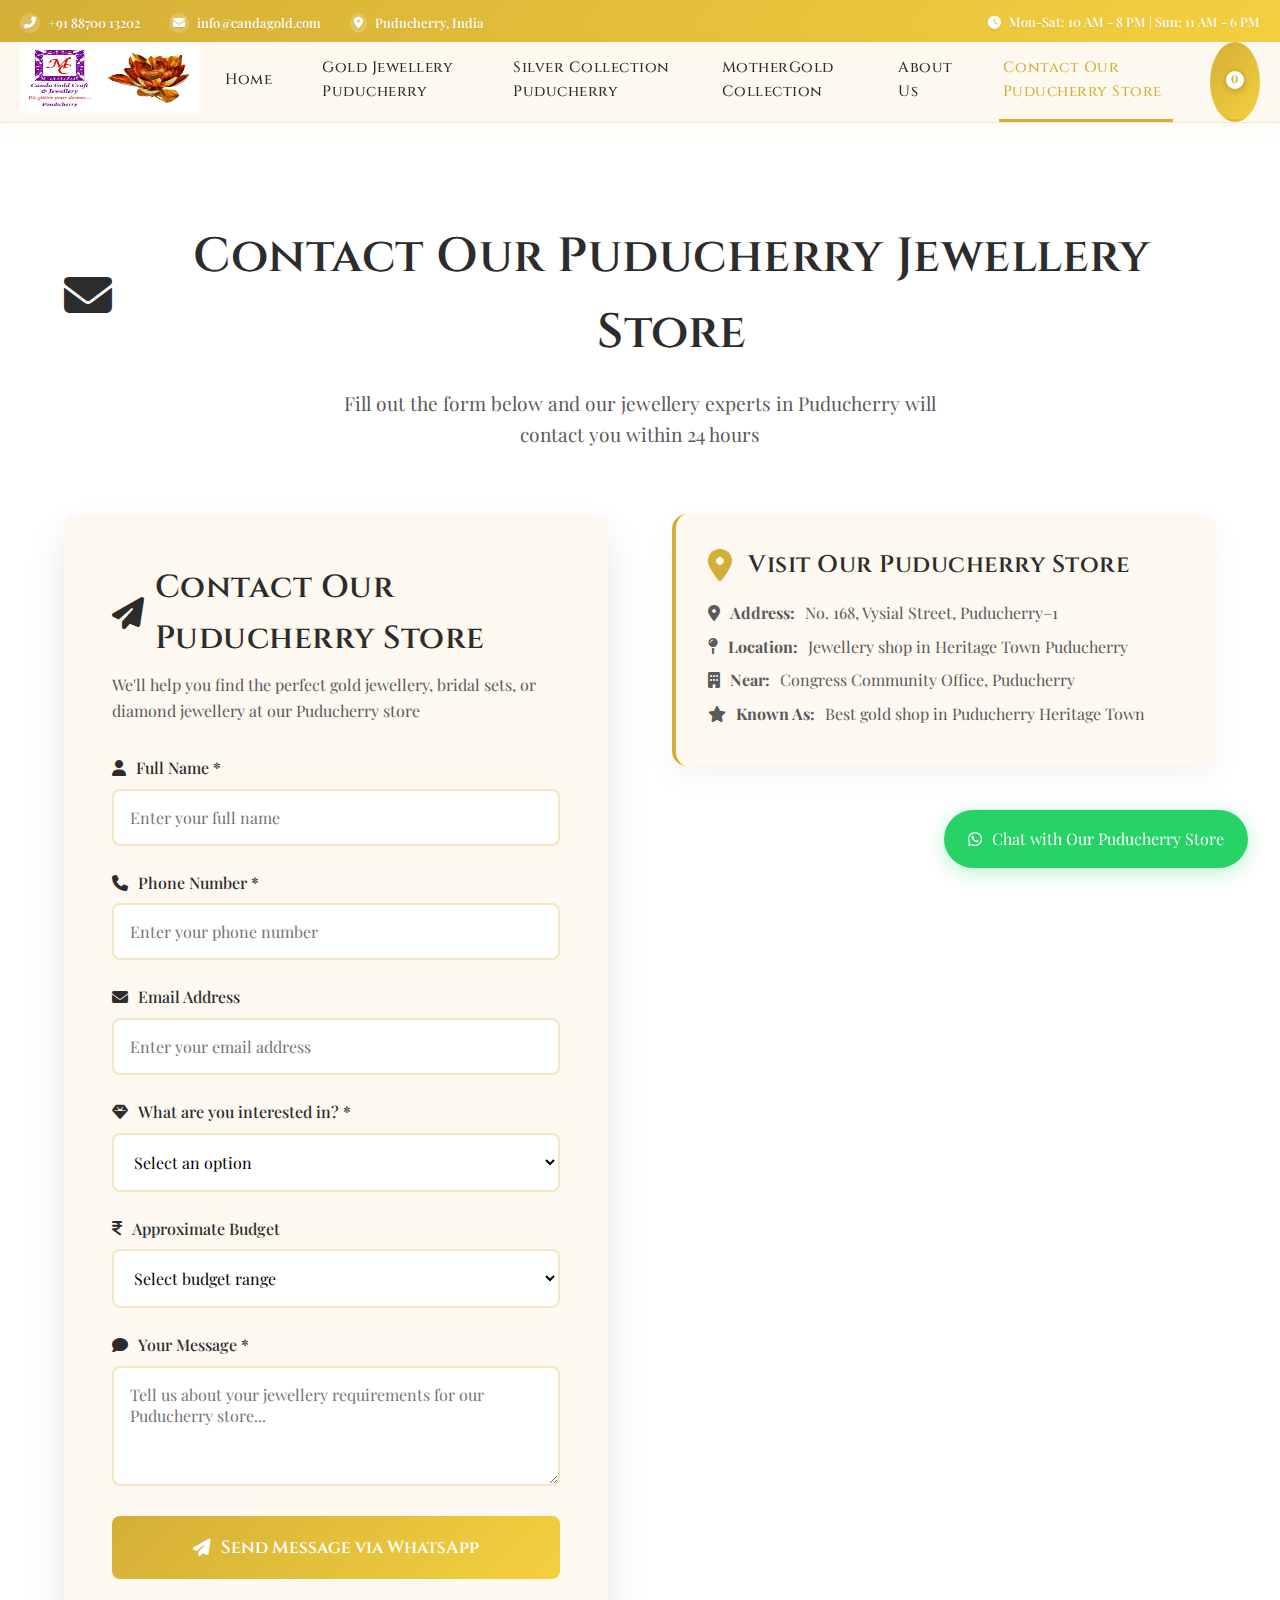
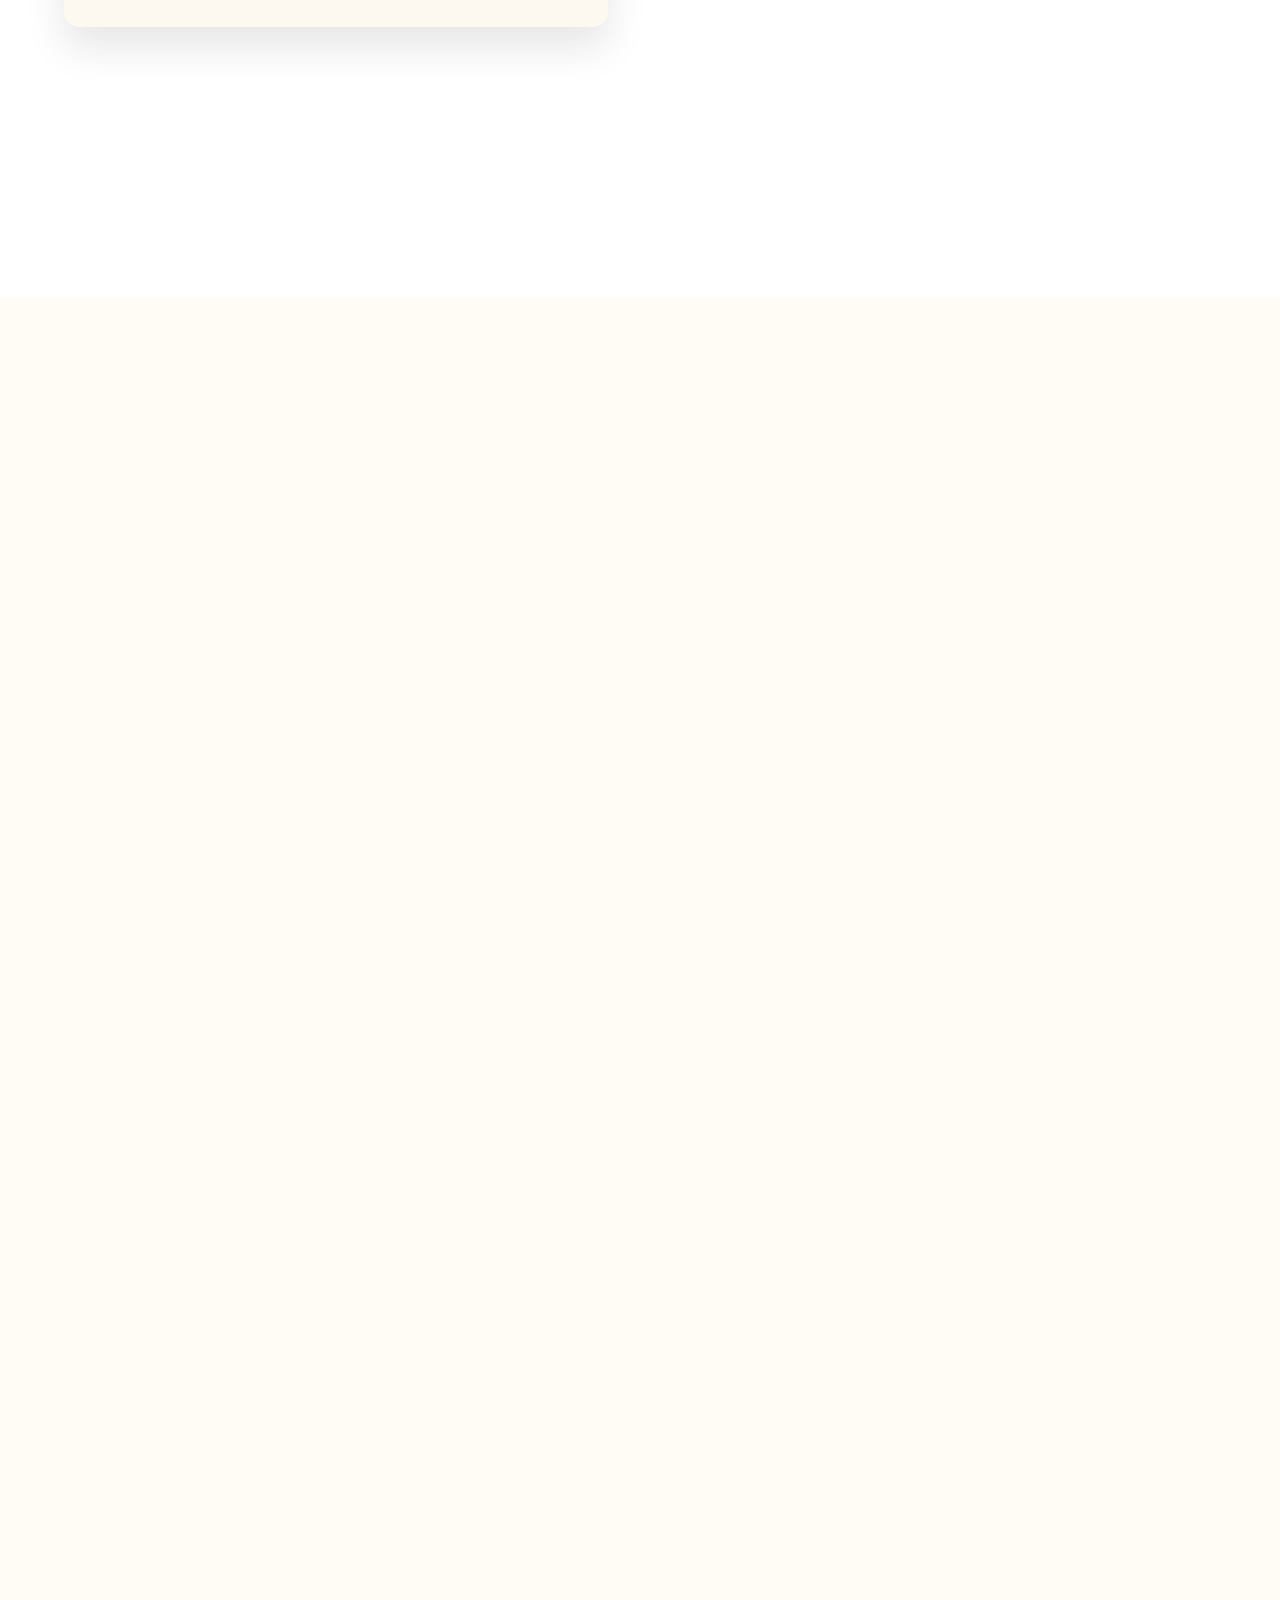
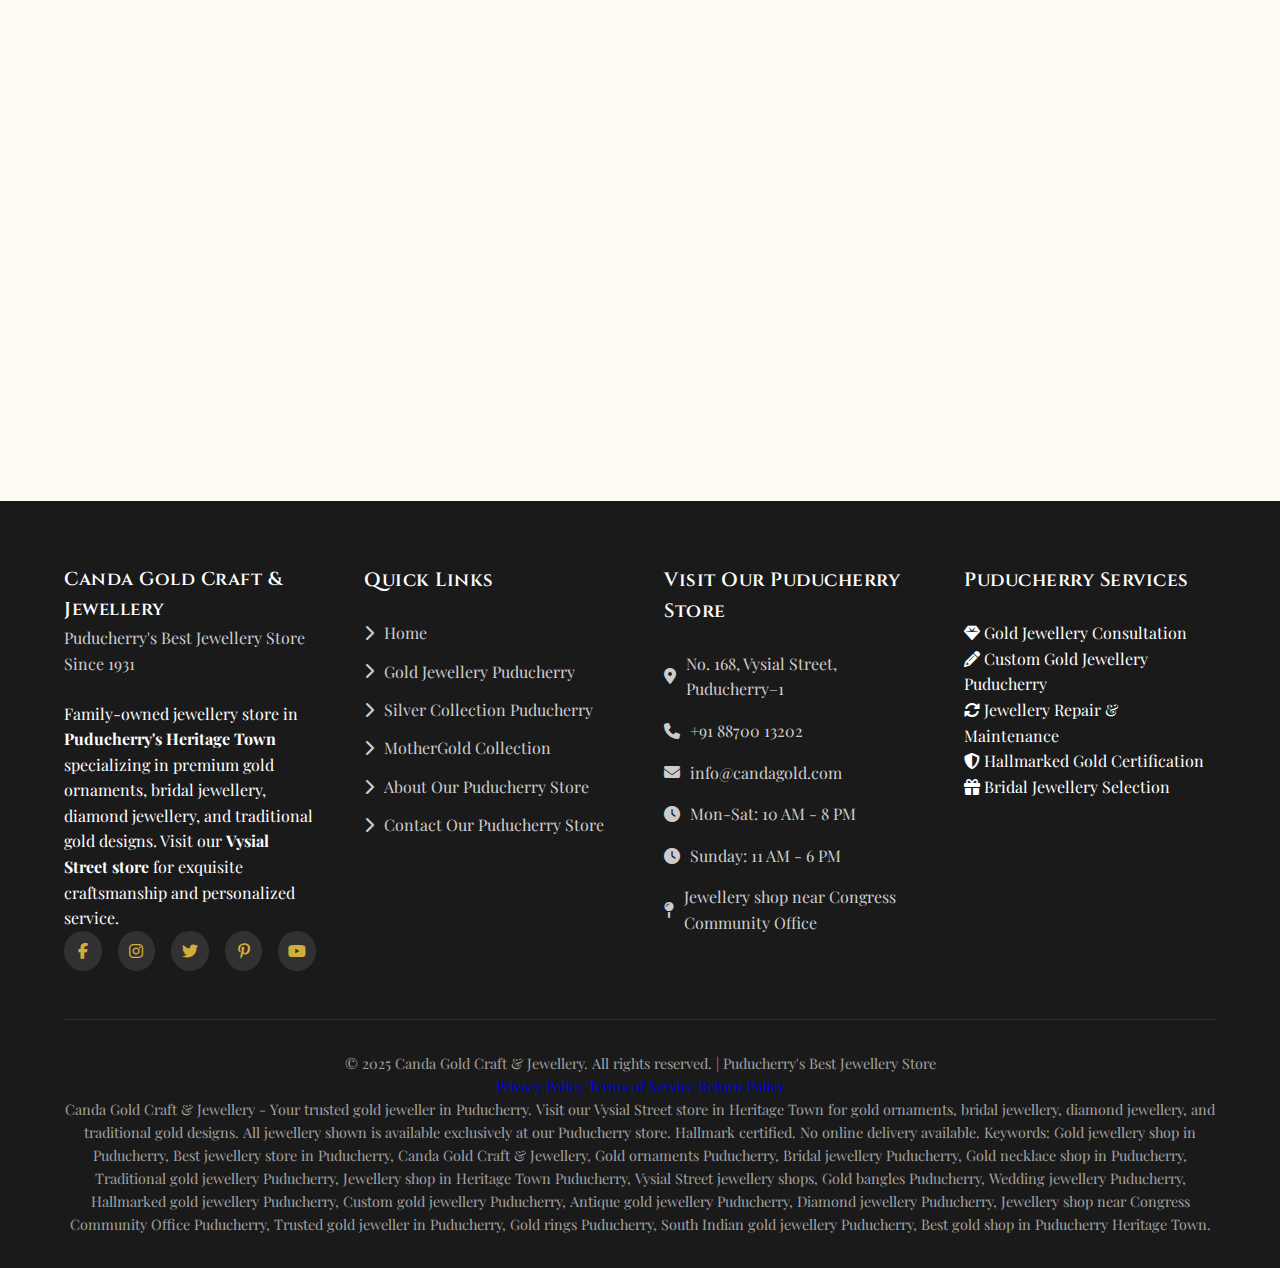
<file: contact.html>
<!DOCTYPE html>
<html lang="en">
<head>
    <meta charset="UTF-8">
    <meta name="viewport" content="width=device-width, initial-scale=1.0">
    <title>Contact Canda Gold Craft & Jewellery - Best Jewellery Store in Puducherry | Visit Our Store</title>
    <meta name="description" content="Contact Canda Gold Craft & Jewellery - Best jewellery store in Puducherry. Visit our Vysial Street store in Heritage Town for gold ornaments, bridal jewellery & diamond jewellery. Call +91 88700 13202.">
    <meta name="keywords" content="Gold jewellery shop in Puducherry, Best jewellery store in Puducherry, Canda Gold Craft & Jewellery, Gold ornaments Puducherry, Bridal jewellery Puducherry, Gold necklace shop in Puducherry, Traditional gold jewellery Puducherry, Jewellery shop in Heritage Town Puducherry, Vysial Street jewellery shops, Gold bangles Puducherry, Wedding jewellery Puducherry, Hallmarked gold jewellery Puducherry, Custom gold jewellery Puducherry, Antique gold jewellery Puducherry, Diamond jewellery Puducherry, Jewellery shop near Congress Community Office Puducherry, Trusted gold jeweller in Puducherry, Gold rings Puducherry, South Indian gold jewellery Puducherry, Best gold shop in Puducherry Heritage Town">
    <meta name="author" content="Canda Gold Craft & Jewellery">
    <link rel="canonical" href="https://candagoldpuducherry.com/contact.html">
    
    <!-- Structured Data -->
    <script type="application/ld+json">
    {
      "@context": "https://schema.org",
      "@type": "ContactPage",
      "name": "Contact Canda Gold Craft & Jewellery",
      "description": "Contact information for Puducherry's best jewellery store specializing in gold, diamond, and bridal jewellery",
      "mainEntity": {
        "@type": "JewelryStore",
        "name": "Canda Gold Craft & Jewellery",
        "telephone": "+91-8870013202",
        "email": "info@candagold.com",
        "address": {
          "@type": "PostalAddress",
          "streetAddress": "No. 168, Vysial Street",
          "addressLocality": "Puducherry",
          "postalCode": "605001",
          "addressCountry": "IN"
        },
        "openingHours": "Mo-Sa 10:00-20:00, Su 11:00-18:00",
        "priceRange": "₹₹₹",
        "keywords": "Gold jewellery shop in Puducherry, Best jewellery store in Puducherry"
      }
    }
    </script>
    
    <link rel="stylesheet" href="https://cdnjs.cloudflare.com/ajax/libs/font-awesome/6.5.0/css/all.min.css" />
    <link href="https://fonts.googleapis.com/css2?family=Cinzel:wght@400;500;600;700&family=Playfair+Display:wght@400;500;700&display=swap" rel="stylesheet">
    <link rel="icon" type="image/x-icon" href="https://cdn-icons-png.flaticon.com/512/3135/3135715.png">
    <style>
        /* Reset and Base Styles */
        * {
            margin: 0;
            padding: 0;
            box-sizing: border-box;
        }

        :root {
            --primary-gold: #D4AF37;
            --secondary-gold: #F4D03F;
            --light-gold: #FFE8A0;
            --cream-bg: #FFFCF5;
            --ivory-bg: #FDF8F0;
            --warm-white: #FAF7F0;
            --dark-text: #2C2C2C;
            --medium-text: #5A5A5A;
            --light-text: #7A7A7A;
            --accent-bronze: #B08D57;
            --shadow-light: rgba(212, 175, 55, 0.1);
            --shadow-medium: rgba(212, 175, 55, 0.2);
            --shadow-heavy: rgba(212, 175, 55, 0.3);
        }

        body {
            font-family: 'Playfair Display', serif;
            color: var(--dark-text);
            background-color: var(--cream-bg);
            line-height: 1.6;
        }

        h1, h2, h3, h4 {
            font-family: 'Cinzel', serif;
            font-weight: 600;
            letter-spacing: 0.5px;
        }

        /* SEO Header Section */
        .seo-header-section {
            background: linear-gradient(135deg, rgba(212, 175, 55, 0.1), rgba(244, 208, 63, 0.1));
            padding: 40px 20px;
            border-bottom: 2px solid var(--primary-gold);
        }

        .seo-header-container {
            max-width: 1200px;
            margin: 0 auto;
            text-align: center;
        }

        .seo-header-container h1 {
            font-size: 2.5rem;
            color: var(--dark-text);
            margin-bottom: 20px;
        }

        .seo-header-container h1 .highlight {
            color: var(--primary-gold);
        }

        .seo-header-container p {
            font-size: 1.2rem;
            color: var(--medium-text);
            margin-bottom: 25px;
            max-width: 800px;
            margin-left: auto;
            margin-right: auto;
        }

        .seo-keywords-tags {
            display: flex;
            flex-wrap: wrap;
            justify-content: center;
            gap: 10px;
            margin-top: 20px;
        }

        .seo-keywords-tags span {
            background: white;
            padding: 8px 15px;
            border-radius: 20px;
            font-size: 0.9rem;
            color: var(--primary-gold);
            border: 1px solid var(--primary-gold);
        }

        /* Top Bar Styling */
        .top-bar {
            background: linear-gradient(135deg, var(--primary-gold) 0%, var(--secondary-gold) 100%);
            padding: 8px 0;
            box-shadow: 0 2px 15px rgba(212, 175, 55, 0.2);
        }

        .top-bar-content {
            max-width: 1400px;
            margin: 0 auto;
            padding: 0 20px;
            display: flex;
            justify-content: space-between;
            align-items: center;
        }
         
        .logo img{
            height: 70px;
            width: 180px;
        }

        .top-bar-left span {
            margin-right: 25px;
            color: white;
            font-size: 13px;
            display: inline-flex;
            align-items: center;
            gap: 8px;
            font-weight: 500;
            text-shadow: 0 1px 2px rgba(0, 0, 0, 0.1);
        }

        .top-bar-left span i {
            font-size: 12px;
            background: rgba(255, 255, 255, 0.2);
            padding: 4px;
            border-radius: 50%;
        }

        .top-bar-right span {
            color: white;
            font-size: 13px;
            display: inline-flex;
            align-items: center;
            gap: 8px;
            font-weight: 500;
            text-shadow: 0 1px 2px rgba(0, 0, 0, 0.1);
        }

        /* Navbar Styling */
        .navbar {
            background: var(--ivory-bg);
            border-bottom: 1px solid rgba(212, 175, 55, 0.2);
            position: sticky;
            top: 0;
            z-index: 1000;
            padding: 0;
            box-shadow: 0 4px 20px rgba(212, 175, 55, 0.08);
            backdrop-filter: blur(10px);
        }

        .nav-container {
            max-width: 1400px;
            margin: 0 auto;
            padding: 0 20px;
            display: flex;
            justify-content: space-between;
            align-items: center;
            position: relative;
            height: 80px;
        }

        .logo {
            display: flex;
            align-items: center;
            gap: 15px;
            text-decoration: none;
            padding: 10px 0;
        }

        .logo i {
            font-size: 2.8rem;
            color: var(--primary-gold);
            text-shadow: 0 0 20px rgba(212, 175, 55, 0.3);
            background: linear-gradient(135deg, var(--primary-gold), var(--secondary-gold));
            -webkit-background-clip: text;
            -webkit-text-fill-color: transparent;
            animation: gemGlow 3s ease-in-out infinite alternate;
        }

        @keyframes gemGlow {
            0% { text-shadow: 0 0 10px rgba(212, 175, 55, 0.3); }
            100% { text-shadow: 0 0 25px rgba(212, 175, 55, 0.6); }
        }

        /* Navigation Links */
        .nav-links {
            display: flex;
            gap: 0;
            list-style: none;
            margin: 0;
            padding: 0;
            align-items: center;
            height: 100%;
        }

        .nav-links > li {
            position: relative;
            height: 100%;
            display: flex;
            align-items: center;
        }

        .nav-links > li > a {
            color: var(--dark-text);
            text-decoration: none;
            padding: 0 25px;
            display: flex;
            align-items: center;
            gap: 10px;
            font-family: 'Cinzel', serif;
            font-weight: 500;
            font-size: 15px;
            letter-spacing: 0.5px;
            transition: all 0.3s cubic-bezier(0.4, 0, 0.2, 1);
            height: 100%;
            position: relative;
            border-bottom: 3px solid transparent;
        }

        .nav-links > li > a:hover {
            color: var(--primary-gold);
            background: linear-gradient(to bottom, transparent 50%, rgba(212, 175, 55, 0.05) 50%);
        }

        .nav-links > li > a::after {
            content: '';
            position: absolute;
            bottom: -3px;
            left: 50%;
            width: 0;
            height: 3px;
            background: linear-gradient(90deg, var(--primary-gold), var(--secondary-gold));
            transform: translateX(-50%);
            transition: width 0.3s ease;
        }

        .nav-links > li > a:hover::after {
            width: 80%;
        }

        .nav-links li.active a {
            color: var(--primary-gold);
        }

        .nav-links li.active a::after {
            width: 80%;
            background: var(--primary-gold);
        }

        .heart-icon a {
            padding: 15px;
            border-radius: 50%;
            width: 50px;
            height: 50px;
            display: flex;
            align-items: center;
            justify-content: center;
            position: relative;
            margin-left: 15px;
            transition: all 0.3s ease;
            background: linear-gradient(135deg, var(--primary-gold), var(--secondary-gold));
        }

        .heart-icon a:hover {
            transform: scale(1.1) rotate(10deg);
        }

        .heart-icon i {
            color: white;
            font-size: 18px;
        }

        .like-count {
            position: absolute;
            background: white;
            color: var(--primary-gold);
            font-size: 11px;
            width: 22px;
            height: 22px;
            border-radius: 50%;
            display: flex;
            align-items: center;
            justify-content: center;
            font-weight: bold;
            border: 2px solid var(--primary-gold);
            box-shadow: 0 2px 5px rgba(0, 0, 0, 0.1);
        }

        /* Mobile Menu Button */
        .mobile-menu-btn {
            display: none;
            background: none;
            border: none;
            color: var(--primary-gold);
            font-size: 1.8rem;
            cursor: pointer;
            padding: 10px;
            z-index: 1001;
            transition: all 0.3s ease;
        }

        .mobile-menu-btn:hover {
            transform: scale(1.1);
        }

        /* Contact Hero Section - GOLD THEME */
        .contact-hero {
            min-height: 70vh;
            background: linear-gradient(135deg, rgba(212, 175, 55, 0.95), rgba(244, 208, 63, 0.95)), 
                        url('https://images.unsplash.com/photo-1599643478518-a784e5dc4c8f?ixlib=rb-4.0.3&auto=format&fit=crop&w=1600&q=80');
            background-size: cover;
            background-position: center;
            color: var(--dark-text);
            display: flex;
            align-items: center;
            justify-content: center;
            padding: 5rem 5%;
            text-align: center;
            position: relative;
            overflow: hidden;
        }

        .contact-hero::before {
            content: '';
            position: absolute;
            top: 0;
            left: 0;
            right: 0;
            bottom: 0;
            background: url("data:image/svg+xml,%3Csvg width='100' height='100' viewBox='0 0 100 100' xmlns='http://www.w3.org/2000/svg'%3E%3Cpath d='M11 18c3.866 0 7-3.134 7-7s-3.134-7-7-7-7 3.134-7 7 3.134 7 7 7zm48 25c3.866 0 7-3.134 7-7s-3.134-7-7-7-7 3.134-7 7 3.134 7 7 7zm-43-7c1.657 0 3-1.343 3-3s-1.343-3-3-3-3 1.343-3 3 1.343 3 3 3zm63 31c1.657 0 3-1.343 3-3s-1.343-3-3-3-3 1.343-3 3 1.343 3 3 3zM34 90c1.657 0 3-1.343 3-3s-1.343-3-3-3-3 1.343-3 3 1.343 3 3 3zm56-76c1.657 0 3-1.343 3-3s-1.343-3-3-3-3 1.343-3 3 1.343 3 3 3zM12 86c2.21 0 4-1.79 4-4s-1.79-4-4-4-4 1.79-4 4 1.79 4 4 4zm28-65c2.21 0 4-1.79 4-4s-1.79-4-4-4-4 1.79-4 4 1.79 4 4 4zm23-11c2.76 0 5-2.24 5-5s-2.24-5-5-5-5 2.24-5 5 2.24 5 5 5zm-6 60c2.21 0 4-1.79 4-4s-1.79-4-4-4-4 1.79-4 4 1.79 4 4 4zm29 22c2.76 0 5-2.24 5-5s-2.24-5-5-5-5 2.24-5 5 2.24 5 5 5zM32 63c2.76 0 5-2.24 5-5s-2.24-5-5-5-5 2.24-5 5 2.24 5 5 5zm57-13c2.76 0 5-2.24 5-5s-2.24-5-5-5-5 2.24-5 5 2.24 5 5 5zm-9-21c1.105 0 2-.895 2-2s-.895-2-2-2-2 .895-2 2 .895 2 2 2zM60 91c1.105 0 2-.895 2-2s-.895-2-2-2-2 .895-2 2 .895 2 2 2zM35 41c1.105 0 2-.895 2-2s-.895-2-2-2-2 .895-2 2 .895 2 2 2zM12 60c1.105 0 2-.895 2-2s-.895-2-2-2-2 .895-2 2 .895 2 2 2z' fill='%23ffffff' fill-opacity='0.1' fill-rule='evenodd'/%3E%3C/svg%3E");
            opacity: 0.3;
        }

        .hero-content {
            max-width: 800px;
            position: relative;
            z-index: 2;
        }

        .hero-content h1 {
            font-size: 3.5rem;
            margin-bottom: 1rem;
            color: var(--dark-text);
            text-shadow: 2px 2px 4px rgba(255, 255, 255, 0.5);
        }

        .hero-content h1 i {
            margin-right: 15px;
            color: var(--primary-gold);
        }

        .tagline {
            font-size: 2rem;
            margin-bottom: 1.5rem;
            font-weight: 400;
            color: var(--dark-text);
        }

        .description {
            font-size: 1.2rem;
            margin-bottom: 3rem;
            color: var(--medium-text);
            font-weight: 500;
        }

        .hero-stats {
            display: flex;
            justify-content: center;
            gap: 4rem;
            margin-top: 4rem;
            flex-wrap: wrap;
        }

        .hero-stat {
            display: flex;
            align-items: center;
            gap: 1rem;
            text-align: left;
            background: rgba(255, 255, 255, 0.8);
            padding: 1.5rem;
            border-radius: 10px;
            box-shadow: 0 5px 15px rgba(0, 0, 0, 0.1);
            transition: transform 0.3s ease;
        }

        .hero-stat:hover {
            transform: translateY(-5px);
        }

        .hero-stat i {
            font-size: 2.5rem;
            color: var(--primary-gold);
        }

        .hero-stat h3 {
            font-size: 2rem;
            margin-bottom: 0.2rem;
            color: var(--primary-gold);
        }

        .hero-stat p {
            font-size: 1rem;
            color: var(--medium-text);
            font-weight: 500;
        }

        /* Contact Form Section */
        .contact-form-section {
            padding: 6rem 5%;
            background: white;
        }

        .container {
            max-width: 1200px;
            margin: 0 auto;
        }

        .section-header {
            text-align: center;
            margin-bottom: 4rem;
        }

        .section-header h2 {
            font-size: 3rem;
            color: var(--dark-text);
            margin-bottom: 1rem;
            display: flex;
            align-items: center;
            justify-content: center;
            gap: 15px;
        }

        .section-subtitle {
            font-size: 1.2rem;
            color: var(--medium-text);
            max-width: 600px;
            margin: 0 auto;
        }

        .contact-grid {
            display: grid;
            grid-template-columns: 1fr 1fr;
            gap: 4rem;
            align-items: start;
        }

        /* Contact Form */
        .contact-form {
            background: var(--ivory-bg);
            padding: 3rem;
            border-radius: 15px;
            box-shadow: 0 20px 40px rgba(0, 0, 0, 0.1);
        }

        .form-header {
            margin-bottom: 2rem;
        }

        .form-header h3 {
            font-size: 2rem;
            color: var(--dark-text);
            margin-bottom: 0.5rem;
            display: flex;
            align-items: center;
            gap: 10px;
        }

        .form-header p {
            color: var(--medium-text);
        }

        .form-group {
            margin-bottom: 1.5rem;
        }

        .form-group label {
            display: block;
            margin-bottom: 0.5rem;
            font-weight: 500;
            color: var(--dark-text);
            display: flex;
            align-items: center;
            gap: 10px;
        }

        .form-group input,
        .form-group select,
        .form-group textarea {
            width: 100%;
            padding: 1rem;
            border: 2px solid rgba(212, 175, 55, 0.3);
            border-radius: 8px;
            font-family: 'Playfair Display', serif;
            font-size: 1rem;
            transition: all 0.3s ease;
            background: white;
        }

        .form-group input:focus,
        .form-group select:focus,
        .form-group textarea:focus {
            outline: none;
            border-color: var(--primary-gold);
            box-shadow: 0 0 0 3px rgba(212, 175, 55, 0.1);
        }

        .form-group textarea {
            resize: vertical;
            min-height: 120px;
        }

        .submit-btn {
            width: 100%;
            padding: 1.2rem;
            background: linear-gradient(135deg, var(--primary-gold), var(--secondary-gold));
            color: white;
            border: none;
            border-radius: 8px;
            font-family: 'Cinzel', serif;
            font-size: 1.1rem;
            font-weight: 600;
            cursor: pointer;
            transition: all 0.3s ease;
            display: flex;
            align-items: center;
            justify-content: center;
            gap: 10px;
            margin-top: 1rem;
        }

        .submit-btn:hover {
            transform: translateY(-2px);
            box-shadow: 0 10px 25px rgba(212, 175, 55, 0.3);
        }

        /* Contact Info */
        .contact-info {
            display: flex;
            flex-direction: column;
            gap: 2rem;
        }

        .info-card {
            background: var(--ivory-bg);
            padding: 2rem;
            border-radius: 15px;
            box-shadow: 0 10px 30px rgba(0, 0, 0, 0.05);
            transition: all 0.3s ease;
            border-left: 4px solid var(--primary-gold);
        }

        .info-card:hover {
            transform: translateY(-5px);
            box-shadow: 0 15px 35px rgba(212, 175, 55, 0.15);
        }

        .info-header {
            display: flex;
            align-items: center;
            gap: 1rem;
            margin-bottom: 1rem;
        }

        .info-header i {
            font-size: 2rem;
            color: var(--primary-gold);
        }

        .info-header h3 {
            font-size: 1.5rem;
            color: var(--dark-text);
        }

        .info-content p {
            color: var(--medium-text);
            margin-bottom: 0.5rem;
            display: flex;
            align-items: center;
            gap: 10px;
        }

        .whatsapp-cta {
            background: linear-gradient(135deg, var(--primary-gold), var(--secondary-gold));
            color: white;
            padding: 2rem;
            border-radius: 15px;
            text-align: center;
            margin-top: 2rem;
        }

        .whatsapp-cta h3 {
            font-size: 1.8rem;
            margin-bottom: 1rem;
        }

        .whatsapp-cta p {
            margin-bottom: 1.5rem;
            opacity: 0.9;
        }

        .whatsapp-btn-large {
            display: inline-flex;
            align-items: center;
            gap: 10px;
            background: #25D366;
            color: white;
            padding: 1rem 2rem;
            border-radius: 50px;
            text-decoration: none;
            font-weight: 600;
            transition: all 0.3s ease;
        }

        .whatsapp-btn-large:hover {
            transform: translateY(-3px);
            box-shadow: 0 10px 25px rgba(37, 211, 102, 0.4);
        }

        /* Contact Methods */
        .contact-methods {
            padding: 6rem 5%;
            background: var(--cream-bg);
        }

        .methods-grid {
            display: grid;
            grid-template-columns: repeat(auto-fit, minmax(250px, 1fr));
            gap: 2rem;
            max-width: 1200px;
            margin: 0 auto;
        }

        .method-card {
            background: white;
            padding: 2.5rem;
            border-radius: 15px;
            text-align: center;
            box-shadow: 0 10px 30px rgba(0, 0, 0, 0.05);
            transition: all 0.3s ease;
        }

        .method-card:hover {
            transform: translateY(-10px);
            box-shadow: 0 20px 40px rgba(212, 175, 55, 0.1);
        }

        .method-icon {
            width: 80px;
            height: 80px;
            background: linear-gradient(135deg, var(--primary-gold), var(--secondary-gold));
            border-radius: 50%;
            display: flex;
            align-items: center;
            justify-content: center;
            margin: 0 auto 1.5rem;
            color: white;
            font-size: 2rem;
        }

        .method-card h3 {
            font-size: 1.5rem;
            margin-bottom: 1rem;
            color: var(--dark-text);
        }

        .method-card p {
            color: var(--medium-text);
            margin-bottom: 1.5rem;
        }

        .method-action {
            display: inline-flex;
            align-items: center;
            gap: 10px;
            color: var(--primary-gold);
            text-decoration: none;
            font-weight: 500;
            transition: all 0.3s ease;
        }

        .method-action:hover {
            gap: 15px;
        }

        /* Location Map Section */
        .location-map-section {
            padding: 4rem 5%;
            background: white;
        }

        .map-container {
            max-width: 1200px;
            margin: 0 auto;
        }

        .map-frame {
            border-radius: 15px;
            overflow: hidden;
            box-shadow: 0 20px 40px rgba(0,0,0,0.1);
        }

        /* Footer */
        footer {
            background: #1a1a1a;
            padding: 4rem 5% 2rem;
            color: white;
        }

        .footer-content {
            display: grid;
            grid-template-columns: repeat(auto-fit, minmax(250px, 1fr));
            gap: 3rem;
            max-width: 1200px;
            margin: 0 auto;
        }

        .footer-logo {
            font-family: 'Cinzel', serif;
            font-size: 1.8rem;
            font-weight: 700;
            color: var(--primary-gold);
            margin-bottom: 1rem;
            display: flex;
            align-items: center;
            gap: 10px;
        }

        .footer-tagline {
            color: rgba(255, 255, 255, 0.8);
            margin-bottom: 1.5rem;
        }

        .social-links {
            display: flex;
            gap: 1rem;
        }

        .social-links a {
            width: 40px;
            height: 40px;
            background: rgba(255, 255, 255, 0.1);
            border-radius: 50%;
            display: flex;
            align-items: center;
            justify-content: center;
            color: var(--primary-gold);
            text-decoration: none;
            transition: all 0.3s ease;
        }

        .social-links a:hover {
            background: var(--primary-gold);
            color: #1a1a1a;
            transform: translateY(-3px);
        }

        .footer-section h4 {
            font-size: 1.2rem;
            margin-bottom: 1.5rem;
            color: white;
            font-weight: 600;
        }

        .footer-links {
            list-style: none;
        }

        .footer-links li {
            margin-bottom: 0.8rem;
        }

        .footer-links a {
            color: rgba(255, 255, 255, 0.8);
            text-decoration: none;
            transition: color 0.3s ease;
            display: flex;
            align-items: center;
            gap: 10px;
        }

        .footer-links a:hover {
            color: var(--primary-gold);
        }

        .visit-info p {
            color: rgba(255, 255, 255, 0.8);
            margin-bottom: 1rem;
            display: flex;
            align-items: center;
            gap: 10px;
        }

        .footer-bottom {
            text-align: center;
            margin-top: 3rem;
            padding-top: 2rem;
            border-top: 1px solid rgba(255, 255, 255, 0.1);
            color: rgba(255, 255, 255, 0.6);
            font-size: 0.9rem;
        }

        /* WhatsApp Button */
        .whatsapp-btn {
            position: fixed;
            bottom: 2rem;
            right: 2rem;
            background: #25D366;
            color: white;
            padding: 1rem 1.5rem;
            border-radius: 50px;
            text-decoration: none;
            display: flex;
            align-items: center;
            gap: 10px;
            box-shadow: 0 5px 20px rgba(37, 211, 102, 0.3);
            z-index: 1000;
            transition: all 0.3s ease;
        }

        .whatsapp-btn:hover {
            transform: translateY(-3px);
            box-shadow: 0 8px 25px rgba(37, 211, 102, 0.4);
        }

        /* Back to Top */
        .back-to-top {
            position: fixed;
            bottom: 5rem;
            right: 2rem;
            width: 50px;
            height: 50px;
            background: linear-gradient(135deg, var(--primary-gold), var(--secondary-gold));
            color: white;
            border: none;
            border-radius: 50%;
            cursor: pointer;
            display: none;
            align-items: center;
            justify-content: center;
            font-size: 1.2rem;
            z-index: 1000;
            transition: all 0.3s ease;
        }

        .back-to-top:hover {
            transform: translateY(-3px);
            box-shadow: 0 5px 15px rgba(212, 175, 55, 0.3);
        }

        /* Mobile Overlay */
        .mobile-overlay {
            display: none;
            position: fixed;
            top: 0;
            left: 0;
            width: 100%;
            height: 100%;
            background: rgba(0, 0, 0, 0.5);
            backdrop-filter: blur(3px);
            z-index: 999;
        }

        .mobile-overlay.active {
            display: block;
        }

        /* Responsive Design */
        @media (max-width: 1200px) {
            .nav-links > li > a {
                padding: 0 18px;
                font-size: 14px;
            }
        }

        @media (max-width: 992px) {
            .mobile-menu-btn {
                display: block;
            }
            
            .nav-links {
                position: fixed;
                top: 0;
                right: -320px;
                width: 320px;
                height: 100vh;
                background: var(--ivory-bg);
                flex-direction: column;
                padding-top: 100px;
                transition: right 0.4s cubic-bezier(0.4, 0, 0.2, 1);
                overflow-y: auto;
                box-shadow: -10px 0 30px rgba(212, 175, 55, 0.15);
                z-index: 1000;
            }
            
            .nav-links.active {
                right: 0;
            }
            
            .nav-links > li {
                width: 100%;
                height: auto;
            }
            
            .nav-links > li > a {
                padding: 20px 30px;
                border-bottom: 1px solid rgba(212, 175, 55, 0.1);
                width: 100%;
                justify-content: space-between;
                font-size: 16px;
            }
            
            .contact-grid {
                grid-template-columns: 1fr;
                gap: 3rem;
            }

            .hero-content h1 {
                font-size: 2.5rem;
            }

            .tagline {
                font-size: 1.8rem;
            }

            .description {
                font-size: 1.1rem;
            }

            .hero-stats {
                flex-direction: column;
                gap: 1.5rem;
            }

            .contact-form {
                padding: 2rem;
            }

            .methods-grid {
                grid-template-columns: 1fr;
            }
        }

        @media (max-width: 576px) {
            .nav-links {
                width: 100%;
                right: -100%;
            }
            
            .top-bar-left span,
            .top-bar-right span {
                font-size: 11px;
            }
            
            .nav-container {
                height: 70px;
            }

            .seo-keywords-tags {
                flex-direction: column;
                align-items: center;
            }
        }

        /* Animations */
        .fade-in {
            opacity: 0;
            transform: translateY(30px);
            transition: all 0.6s ease;
        }

        .fade-in.visible {
            opacity: 1;
            transform: translateY(0);
        }
    </style>
</head>
<body>
    <!-- SEO Header Section -->
    <!-- <section class="seo-header-section">
        <div class="seo-header-container">
            <h1>Contact <span class="highlight">Canda Gold Craft & Jewellery</span> - Best Jewellery Store in Puducherry</h1>
            <p>Visit our Vysial Street store in Heritage Town, Puducherry for premium gold ornaments, bridal jewellery, diamond jewellery, and traditional gold designs. Contact us today for personalized consultation.</p>
            <div class="seo-keywords-tags">
                <span>Gold jewellery shop in Puducherry</span>
                <span>Best jewellery store in Puducherry</span>
                <span>Bridal jewellery Puducherry</span>
                <span>Diamond jewellery Puducherry</span>
                <span>Vysial Street jewellery shops</span>
            </div>
        </div>
    </section> -->

    <!-- Navigation -->
    <header>
        <div class="top-bar">
            <div class="top-bar-content">
                <div class="top-bar-left">
                    <span><i class="fas fa-phone-alt"></i> +91 88700 13202</span>
                    <span><i class="fas fa-envelope"></i> info@candagold.com</span>
                    <span><i class="fas fa-map-marker-alt"></i> Puducherry, India</span>
                </div>
                <div class="top-bar-right">
                    <span><i class="fas fa-clock"></i> Mon-Sat: 10 AM - 8 PM | Sun: 11 AM - 6 PM</span>
                </div>
            </div>
        </div>
        
        <nav class="navbar">
            <div class="nav-container">
                <a href="./index.html" class="logo">
                    <div class="logo-text">
                        <img src="./images/Logo canda[1]_page-0001.png" alt="Canda Gold Craft & Jewellery - Best Jewellery Store in Puducherry">
                    </div>
                </a>
                
                <div class="mobile-menu-btn">
                    <i class="fas fa-bars"></i>
                </div>
                
                <ul class="nav-links">
                    <li><a href="./index.html">Home</a></li>
                    <li><a href="./gold.html">Gold Jewellery Puducherry</a></li>
                    <li><a href="./silver.html">Silver Collection Puducherry</a></li>
                    <li><a href="./mothergold.html">MotherGold Collection</a></li>
                    <li><a href="./about.html">About Us</a></li>
                    <li class="active"><a href="./contact.html">Contact Our Puducherry Store</a></li>
                    <li class="heart-icon">
                        <a href="#">
                            <i class="fas fa-heart"></i> 
                            <span class="like-count">0</span>
                        </a>
                    </li>
                </ul>
            </div>
        </nav>
        <div class="mobile-overlay"></div>
    </header>

    <!-- Contact Hero Section -->
   
    <!-- Contact Form Section -->
    <section class="contact-form-section">
        <div class="container">
            <div class="section-header fade-in">
                <h2><i class="fas fa-envelope"></i> Contact Our Puducherry Jewellery Store</h2>
                <p class="section-subtitle">Fill out the form below and our jewellery experts in Puducherry will contact you within 24 hours</p>
            </div>
            
            <div class="contact-grid">
                <!-- Contact Form -->
                <div class="contact-form fade-in">
                    <div class="form-header">
                        <h3><i class="fas fa-paper-plane"></i> Contact Our Puducherry Store</h3>
                        <p>We'll help you find the perfect gold jewellery, bridal sets, or diamond jewellery at our Puducherry store</p>
                    </div>
                    
                    <form id="contactForm">
                        <div class="form-group">
                            <label for="name"><i class="fas fa-user"></i> Full Name *</label>
                            <input type="text" id="name" name="name" required placeholder="Enter your full name">
                        </div>
                        
                        <div class="form-group">
                            <label for="phone"><i class="fas fa-phone"></i> Phone Number *</label>
                            <input type="tel" id="phone" name="phone" required placeholder="Enter your phone number">
                        </div>
                        
                        <div class="form-group">
                            <label for="email"><i class="fas fa-envelope"></i> Email Address</label>
                            <input type="email" id="email" name="email" placeholder="Enter your email address">
                        </div>
                        
                        <div class="form-group">
                            <label for="interest"><i class="fas fa-gem"></i> What are you interested in? *</label>
                            <select id="interest" name="interest" required>
                                <option value="">Select an option</option>
                                <option value="gold">Gold Jewellery Puducherry</option>
                                <option value="silver">Silver Jewellery Puducherry</option>
                                <option value="mothergold">MotherGold Collection</option>
                                <option value="bridal">Bridal Jewellery Puducherry</option>
                                <option value="diamond">Diamond Jewellery Puducherry</option>
                                <option value="custom">Custom Gold Jewellery Puducherry</option>
                                <option value="traditional">Traditional Gold Jewellery Puducherry</option>
                                <option value="other">Other Inquiry</option>
                            </select>
                        </div>
                        
                        <div class="form-group">
                            <label for="budget"><i class="fas fa-indian-rupee-sign"></i> Approximate Budget</label>
                            <select id="budget" name="budget">
                                <option value="">Select budget range</option>
                                <option value="1-2">₹1-2 Lakhs</option>
                                <option value="2-5">₹2-5 Lakhs</option>
                                <option value="5-10">₹5-10 Lakhs</option>
                                <option value="10+">Above ₹10 Lakhs</option>
                                <option value="custom">Custom Budget</option>
                            </select>
                        </div>
                        
                        <div class="form-group">
                            <label for="message"><i class="fas fa-comment"></i> Your Message *</label>
                            <textarea id="message" name="message" required placeholder="Tell us about your jewellery requirements for our Puducherry store..."></textarea>
                        </div>
                        
                        <button type="submit" class="submit-btn">
                            <i class="fas fa-paper-plane"></i> Send Message via WhatsApp
                        </button>
                    </form>
                </div>
                
                <!-- Contact Info -->
                <div class="contact-info">
                    <div class="info-card fade-in">
                        <div class="info-header">
                            <i class="fas fa-map-marker-alt"></i>
                            <h3>Visit Our Puducherry Store</h3>
                        </div>
                        <div class="info-content">
                            <p><i class="fas fa-location-dot"></i> <strong>Address:</strong> No. 168, Vysial Street, Puducherry–1</p>
                            <p><i class="fas fa-map-pin"></i> <strong>Location:</strong> Jewellery shop in Heritage Town Puducherry</p>
                            <p><i class="fas fa-building"></i> <strong>Near:</strong> Congress Community Office, Puducherry</p>
                            <p><i class="fas fa-star"></i> <strong>Known As:</strong> Best gold shop in Puducherry Heritage Town</p>
                        </div>
                    </div>
                    
                    <div class="info-card fade-in">
                        <div class="info-header">
                            <i class="fas fa-clock"></i>
                            <h3>Puducherry Store Hours</h3>
                        </div>
                        <div class="info-content">
                            <p><strong>Monday - Saturday:</strong> 10:00 AM - 8:00 PM</p>
                            <p><strong>Sunday:</strong> 11:00 AM - 6:00 PM</p>
                            <p><strong>Festive Season:</strong> Extended hours available</p>
                            <p><strong>Note:</strong> Best to visit during weekdays for personalized attention</p>
                        </div>
                    </div>
                    
                    <div class="info-card fade-in">
                        <div class="info-header">
                            <i class="fas fa-phone"></i>
                            <h3>Contact Our Puducherry Store</h3>
                        </div>
                        <div class="info-content">
                            <p><i class="fas fa-phone"></i> <strong>Primary:</strong> +91 88700 13202</p>
                            <p><i class="fas fa-phone"></i> <strong>Secondary:</strong> +91 88700 13203</p>
                            <p><i class="fas fa-envelope"></i> <strong>Email:</strong> info@candagold.com</p>
                            <p><i class="fab fa-whatsapp"></i> <strong>WhatsApp:</strong> +91 88700 13202</p>
                            <p><i class="fas fa-certificate"></i> <strong>Specialty:</strong> Hallmarked gold jewellery Puducherry</p>
                        </div>
                    </div>
                    
                    <div class="whatsapp-cta fade-in">
                        <h3>Instant Assistance from Puducherry</h3>
                        <p>Get instant responses on WhatsApp for quick inquiries about gold jewellery, bridal sets, or diamond jewellery at our Puducherry store</p>
                        <a href="https://wa.me/918870013202" class="whatsapp-btn-large" target="_blank" title="Chat with Canda Gold Craft & Jewellery Puducherry">
                            <i class="fab fa-whatsapp"></i>
                            Chat with Puducherry Expert Now
                        </a>
                    </div>
                </div>
            </div>
        </div>
    </section>

    <!-- Location Map Section -->
    <section class="location-map-section fade-in">
        <div class="container">
            <div class="section-header">
                <h2><i class="fas fa-map"></i> Find Our Puducherry Store</h2>
                <p class="section-subtitle">Visit our Vysial Street jewellery shop in Heritage Town, Puducherry</p>
            </div>
            <div class="map-container">
                <div class="map-frame">
                    <!-- Google Maps Embed -->
                    <iframe src="https://www.google.com/maps/embed?pb=!1m18!1m12!1m3!1d3899.040354084364!2d79.82831017505043!3d11.93546688919363!2m3!1f0!2f0!3f0!3m2!1i1024!2i768!4f13.1!3m3!1m2!1s0x3a5366f5a34b9faf%3A0x7f0b7fc6e5fc4e87!2sVysial%20St%2C%20Puducherry%2C%20605001!5e0!3m2!1sen!2sin!4v1702384000000!5m2!1sen!2sin" 
                            width="100%" 
                            height="450" 
                            style="border:0;" 
                            allowfullscreen="" 
                            loading="lazy" 
                            referrerpolicy="no-referrer-when-downgrade"
                            title="Canda Gold Craft & Jewellery Location - Vysial Street, Puducherry">
                    </iframe>
                </div>
            </div>
        </div>
    </section>

    <!-- Contact Methods -->
    <section class="contact-methods">
        <div class="container">
            <div class="section-header fade-in">
                <h2><i class="fas fa-address-book"></i> Multiple Ways to Connect</h2>
                <p class="section-subtitle">Choose your preferred way to contact Puducherry's best jewellery store</p>
            </div>
            
            <div class="methods-grid">
                <div class="method-card fade-in">
                    <div class="method-icon">
                        <i class="fas fa-store"></i>
                    </div>
                    <h3>Visit Our Puducherry Store</h3>
                    <p>Experience our jewellery collection in person at our Vysial Street store in Heritage Town, Puducherry. Get personalized consultation for gold ornaments, bridal jewellery, and diamond sets.</p>
                    <a href="#map" class="method-action">
                        Get Directions
                        <i class="fas fa-arrow-right"></i>
                    </a>
                </div>
                
                <div class="method-card fade-in">
                    <div class="method-icon">
                        <i class="fab fa-whatsapp"></i>
                    </div>
                    <h3>WhatsApp Consultation</h3>
                    <p>Send photos of designs you like or describe your requirements. Our jewellery experts in Puducherry will guide you with recommendations and pricing.</p>
                    <a href="https://wa.me/918870013202" class="method-action" target="_blank">
                        Start Chat
                        <i class="fas fa-arrow-right"></i>
                    </a>
                </div>
                
                <div class="method-card fade-in">
                    <div class="method-icon">
                        <i class="fas fa-phone"></i>
                    </div>
                    <h3>Phone Consultation</h3>
                    <p>Call our Puducherry store for immediate assistance with gold jewellery inquiries, pricing, or to schedule a personal visit to our Vysial Street shop.</p>
                    <a href="tel:+918870013202" class="method-action">
                        Call Now
                        <i class="fas fa-arrow-right"></i>
                    </a>
                </div>
                
                <div class="method-card fade-in">
                    <div class="method-icon">
                        <i class="fas fa-calendar-check"></i>
                    </div>
                    <h3>Book Appointment</h3>
                    <p>Schedule a personalized consultation at our Puducherry store for bridal jewellery selection, custom designs, or family jewellery planning.</p>
                    <a href="#contactForm" class="method-action">
                        Book Now
                        <i class="fas fa-arrow-right"></i>
                    </a>
                </div>
            </div>
        </div>
    </section>

    <!-- Footer -->
    <footer>
        <div class="footer-content">
            <div class="footer-section">
                <div>
                    <h3>Canda Gold Craft & Jewellery</h3>
                    <p class="footer-tagline">Puducherry's Best Jewellery Store Since 1931</p>
                </div>
                <p class="footer-description">Family-owned jewellery store in <strong>Puducherry's Heritage Town</strong> specializing in premium gold ornaments, bridal jewellery, diamond jewellery, and traditional gold designs. Visit our <strong>Vysial Street store</strong> for exquisite craftsmanship and personalized service.</p>
                <div class="social-links">
                    <a href="#"><i class="fab fa-facebook-f"></i></a>
                    <a href="#"><i class="fab fa-instagram"></i></a>
                    <a href="#"><i class="fab fa-twitter"></i></a>
                    <a href="#"><i class="fab fa-pinterest-p"></i></a>
                    <a href="#"><i class="fab fa-youtube"></i></a>
                </div>
            </div>
            
            <div class="footer-section">
                <h4>Quick Links</h4>
                <ul class="footer-links">
                    <li><a href="index.html"><i class="fas fa-chevron-right"></i> Home</a></li>
                    <li><a href="gold.html"><i class="fas fa-chevron-right"></i> Gold Jewellery Puducherry</a></li>
                    <li><a href="silver.html"><i class="fas fa-chevron-right"></i> Silver Collection Puducherry</a></li>
                    <li><a href="mothergold.html"><i class="fas fa-chevron-right"></i> MotherGold Collection</a></li>
                    <li><a href="about.html"><i class="fas fa-chevron-right"></i> About Our Puducherry Store</a></li>
                    <li><a href="#contact"><i class="fas fa-chevron-right"></i> Contact Our Puducherry Store</a></li>
                </ul>
            </div>
            
            <div class="footer-section">
                <h4>Visit Our Puducherry Store</h4>
                <div class="visit-info">
                    <p><i class="fas fa-map-marker-alt"></i> No. 168, Vysial Street, Puducherry–1</p>
                    <p><i class="fas fa-phone"></i> +91 88700 13202</p>
                    <p><i class="fas fa-envelope"></i> info@candagold.com</p>
                    <p><i class="fas fa-clock"></i> Mon-Sat: 10 AM - 8 PM</p>
                    <p><i class="fas fa-clock"></i> Sunday: 11 AM - 6 PM</p>
                    <p><i class="fas fa-map-pin"></i> Jewellery shop near Congress Community Office</p>
                </div>
            </div>
            
            <div class="footer-section">
                <h4>Puducherry Services</h4>
                <div class="services-info">
                    <p><i class="fas fa-gem"></i> Gold Jewellery Consultation</p>
                    <p><i class="fas fa-pencil-alt"></i> Custom Gold Jewellery Puducherry</p>
                    <p><i class="fas fa-sync-alt"></i> Jewellery Repair & Maintenance</p>
                    <p><i class="fas fa-shield-alt"></i> Hallmarked Gold Certification</p>
                    <p><i class="fas fa-gift"></i> Bridal Jewellery Selection</p>
                </div>
            </div>
        </div>
        
        <div class="footer-bottom">
            <div class="footer-bottom-content">
                <p>© 2025 Canda Gold Craft & Jewellery. All rights reserved. | Puducherry's Best Jewellery Store</p>
                <div class="footer-bottom-links">
                    <a href="#">Privacy Policy</a>
                    <a href="#">Terms of Service</a>
                    <a href="#">Return Policy</a>
                </div>
            </div>
            <p class="disclaimer">Canda Gold Craft & Jewellery - Your trusted gold jeweller in Puducherry. Visit our Vysial Street store in Heritage Town for gold ornaments, bridal jewellery, diamond jewellery, and traditional gold designs. All jewellery shown is available exclusively at our Puducherry store. Hallmark certified. No online delivery available. Keywords: Gold jewellery shop in Puducherry, Best jewellery store in Puducherry, Canda Gold Craft & Jewellery, Gold ornaments Puducherry, Bridal jewellery Puducherry, Gold necklace shop in Puducherry, Traditional gold jewellery Puducherry, Jewellery shop in Heritage Town Puducherry, Vysial Street jewellery shops, Gold bangles Puducherry, Wedding jewellery Puducherry, Hallmarked gold jewellery Puducherry, Custom gold jewellery Puducherry, Antique gold jewellery Puducherry, Diamond jewellery Puducherry, Jewellery shop near Congress Community Office Puducherry, Trusted gold jeweller in Puducherry, Gold rings Puducherry, South Indian gold jewellery Puducherry, Best gold shop in Puducherry Heritage Town.</p>
        </div>
    </footer>

    <!-- WhatsApp Floating Button -->
    <a href="https://wa.me/918870013202" class="whatsapp-btn" target="_blank" title="Chat with Canda Gold Craft & Jewellery Puducherry">
        <i class="fab fa-whatsapp"></i>
        <span>Chat with Our Puducherry Store</span>
    </a>

    <!-- Back to Top Button -->
    <button class="back-to-top">
        <i class="fas fa-arrow-up"></i>
    </button>

    <script>
        // Mobile Menu Toggle
        const mobileMenuBtn = document.querySelector('.mobile-menu-btn');
        const navLinks = document.querySelector('.nav-links');
        const mobileOverlay = document.querySelector('.mobile-overlay');

        mobileMenuBtn.addEventListener('click', function() {
            navLinks.classList.toggle('active');
            mobileOverlay.classList.toggle('active');
            this.querySelector('i').classList.toggle('fa-bars');
            this.querySelector('i').classList.toggle('fa-times');
        });

        // Close mobile menu when clicking overlay
        mobileOverlay.addEventListener('click', function() {
            navLinks.classList.remove('active');
            this.classList.remove('active');
            mobileMenuBtn.querySelector('i').classList.add('fa-bars');
            mobileMenuBtn.querySelector('i').classList.remove('fa-times');
        });

        // Like Button Functionality
        const likeBtn = document.querySelector('.heart-icon a');
        const likeCount = document.querySelector('.like-count');
        
        likeBtn.addEventListener('click', function(e) {
            e.preventDefault();
            let currentCount = parseInt(likeCount.textContent);
            likeCount.textContent = currentCount + 1;
            
            // Animation
            const heartIcon = this.querySelector('i');
            heartIcon.style.transform = 'scale(1.3)';
            setTimeout(() => {
                heartIcon.style.transform = 'scale(1)';
            }, 200);
        });

        // WhatsApp Form Integration
        document.getElementById('contactForm').addEventListener('submit', function(e) {
            e.preventDefault();
            
            // Get form values
            const name = document.getElementById('name').value;
            const phone = document.getElementById('phone').value;
            const email = document.getElementById('email').value;
            const interest = document.getElementById('interest').value;
            const budget = document.getElementById('budget').value;
            const message = document.getElementById('message').value;
            
            // Create WhatsApp message
            let whatsappMessage = `*New Contact Form Submission - Canda Gold Craft & Jewellery Puducherry*\n\n`;
            whatsappMessage += `*Name:* ${name}\n`;
            whatsappMessage += `*Phone:* ${phone}\n`;
            if (email) whatsappMessage += `*Email:* ${email}\n`;
            whatsappMessage += `*Interest:* ${interest}\n`;
            if (budget) whatsappMessage += `*Budget:* ₹${budget} Lakhs\n`;
            whatsappMessage += `*Message:* ${message}\n\n`;
            whatsappMessage += `*Submitted via Puducherry Website Contact Form*`;
            
            // Encode message for URL
            const encodedMessage = encodeURIComponent(whatsappMessage);
            
            // Create WhatsApp URL
            const whatsappURL = `https://wa.me/918870013202?text=${encodedMessage}`;
            
            // Open WhatsApp
            window.open(whatsappURL, '_blank');
            
            // Reset form
            this.reset();
            
            // Show success message
            alert('Opening WhatsApp to send your message to our Puducherry store! Please complete the conversation there.');
        });

        // Back to Top Button
        const backToTopBtn = document.querySelector('.back-to-top');
        
        window.addEventListener('scroll', () => {
            if (window.pageYOffset > 300) {
                backToTopBtn.style.display = 'flex';
            } else {
                backToTopBtn.style.display = 'none';
            }
        });
        
        backToTopBtn.addEventListener('click', () => {
            window.scrollTo({
                top: 0,
                behavior: 'smooth'
            });
        });

        // Scroll Animation
        const fadeElements = document.querySelectorAll('.fade-in');
        
        const checkScroll = () => {
            fadeElements.forEach(element => {
                const elementTop = element.getBoundingClientRect().top;
                const windowHeight = window.innerHeight;
                
                if (elementTop < windowHeight - 100) {
                    element.classList.add('visible');
                }
            });
        };
        
        window.addEventListener('scroll', checkScroll);
        window.addEventListener('load', checkScroll);

        // Smooth scrolling for anchor links
        document.querySelectorAll('a[href^="#"]').forEach(anchor => {
            anchor.addEventListener('click', function (e) {
                const href = this.getAttribute('href');
                if (href !== '#') {
                    e.preventDefault();
                    const target = document.querySelector(href);
                    if (target) {
                        target.scrollIntoView({
                            behavior: 'smooth',
                            block: 'start'
                        });
                    }
                }
            });
        });
    </script>
</body>
</html>
</file>
